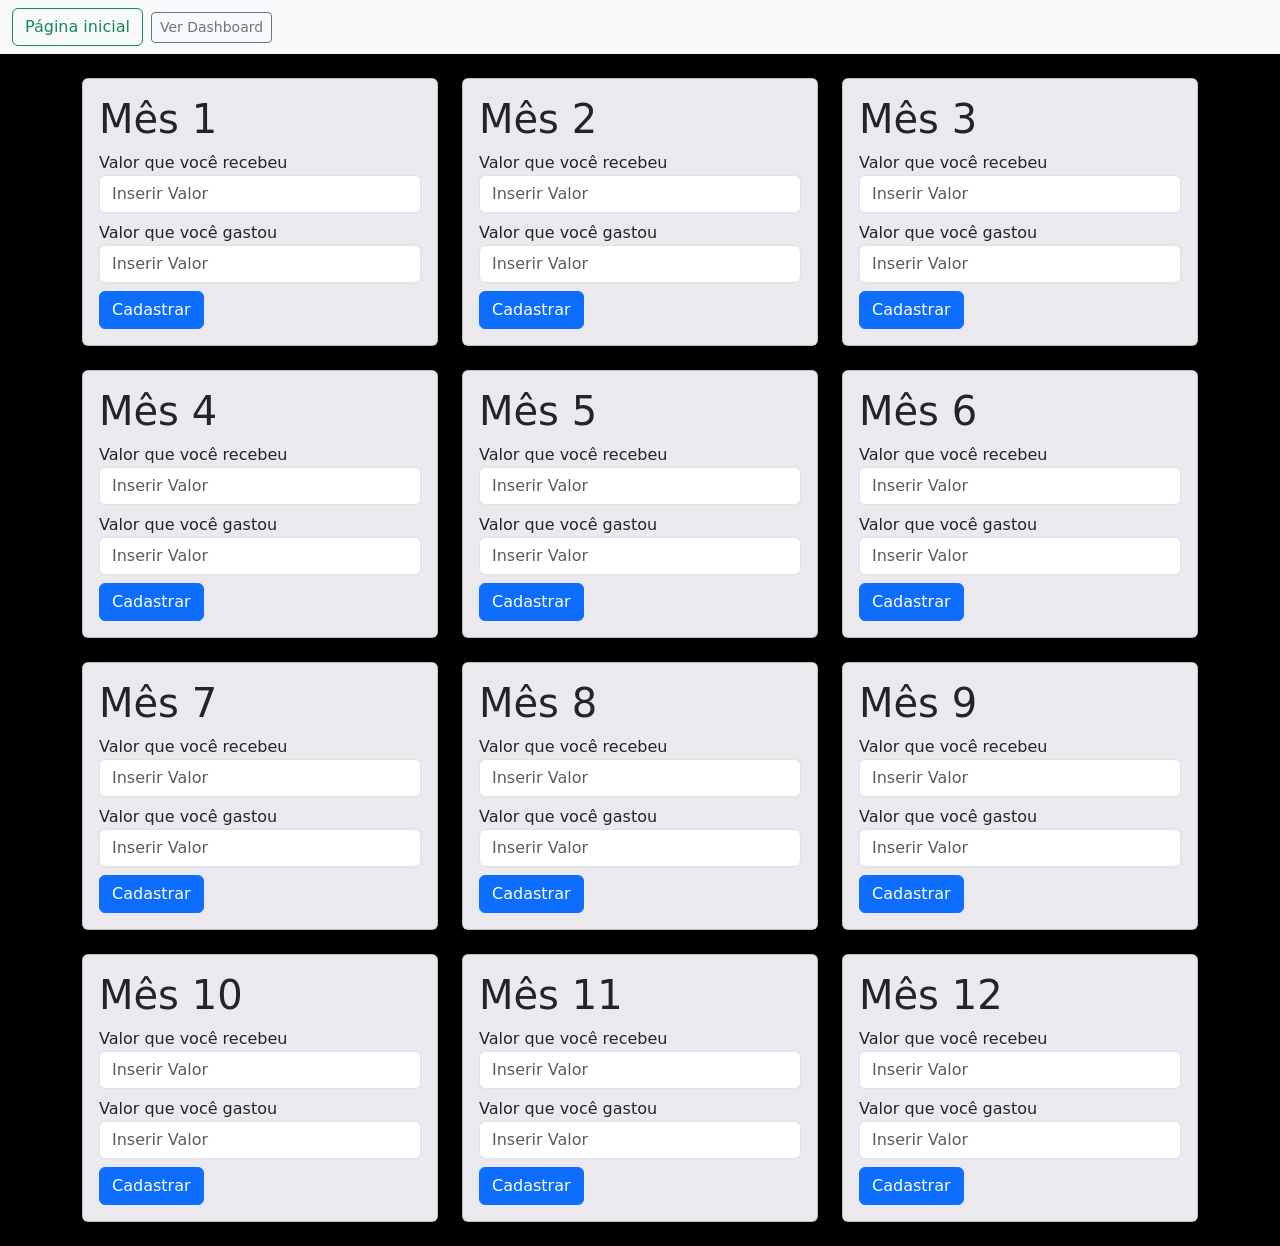
<file: Dashboard Financeiro/index.html>
<!DOCTYPE html>
<html lang="en">
<head>
    <meta charset="UTF-8">
    <meta name="viewport" content="width=device-width, initial-scale=1.0">
    <title>Inicio</title>
    <link href="https://cdn.jsdelivr.net/npm/bootstrap@5.0.2/dist/css/bootstrap.min.css" rel="stylesheet" integrity="sha384-EVSTQN3/azprG1Anm3QDgpJLIm9Nao0Yz1ztcQTwFspd3yD65VohhpuuCOmLASjC" crossorigin="anonymous">
    <script src="script.js"></script>
    <link rel="stylesheet" href="style.css">    
</head>
<body>
    <nav class="navbar navbar-light bg-light">
        <form class="container-fluid justify-content-start">
          <button class="btn btn-outline-success me-2" type="button">Página inicial</button>
          <a href="dashboard.php" class="btn btn-sm btn-outline-secondary">Ver Dashboard</a>
        </form>
    </nav>

    <div class="container mt-4">
        <div class="row">
            <div class="col-md-4 mb-4">
                <div class="card">
                    <div class="card-body">
                        <h1>Mês 1</h1>
                        <form action="Inserir.php">
                            <p1>Valor que você recebeu</p1>
                            <input type="text" id="sal1" name="sal1" placeholder="Inserir Valor" class="form-control mb-2">
                            <p1>Valor que você gastou</p1>
                            <input type="text" id="con1" name="con1" placeholder="Inserir Valor" class="form-control mb-2">
                            <button class="btn btn-primary" onclick="mes1()">Cadastrar</button>
                        </form>
                    </div>
                </div>
            </div>

            <div class="col-md-4 mb-4">
                <div class="card">
                    <div class="card-body">
                        <h1>Mês 2</h1>
                        <form action="Inserir.php">
                            <p1>Valor que você recebeu</p1>
                            <input type="text" id="sal2" name="sal2" placeholder="Inserir Valor" class="form-control mb-2">
                            <p1>Valor que você gastou</p1>
                            <input type="text" id="con2" name="con2" placeholder="Inserir Valor" class="form-control mb-2">
                            <button class="btn btn-primary" onclick="mes2()">Cadastrar</button>
                        </form>
                    </div>
                </div>
            </div>

            <div class="col-md-4 mb-4">
                <div class="card">
                    <div class="card-body">
                        <h1>Mês 3</h1>
                        <form action="Inserir.php">
                            <p1>Valor que você recebeu</p1>
                            <input type="text" id="sal3" name="sal3" placeholder="Inserir Valor" class="form-control mb-2">
                            <p1>Valor que você gastou</p1>
                            <input type="text" id="con3" name="con3" placeholder="Inserir Valor" class="form-control mb-2">
                            <button class="btn btn-primary" onclick="mes3()">Cadastrar</button>
                        </form>
                    </div>
                </div>
            </div>

            <div class="col-md-4 mb-4">
                <div class="card">
                    <div class="card-body">
                        <h1>Mês 4</h1>
                        <form action="Inserir.php"
                            <p1>Valor que você recebeu</p1>
                            <input type="text" id="sal4" name="sal4" placeholder="Inserir Valor" class="form-control mb-2">
                            <p1>Valor que você gastou</p1>
                            <input type="text" id="con4" name="con4" placeholder="Inserir Valor" class="form-control mb-2">
                            <button class="btn btn-primary" onclick="mes4()">Cadastrar</button>
                        </form>
                    </div>
                </div>
            </div>

            <div class="col-md-4 mb-4">
                <div class="card">
                    <div class="card-body">
                        <h1>Mês 5</h1>
                        <form action="Inserir.php">
                            <p1>Valor que você recebeu</p1>
                            <input type="text" id="sal5" name="sal5" placeholder="Inserir Valor" class="form-control mb-2">
                            <p1>Valor que você gastou</p1>
                            <input type="text" id="con5" name="con5" placeholder="Inserir Valor" class="form-control mb-2">
                            <button class="btn btn-primary" onclick="mes5()">Cadastrar</button>
                        </form>
                    </div>
                </div>
            </div>

            <div class="col-md-4 mb-4">
                <div class="card">
                    <div class="card-body">
                        <h1>Mês 6</h1>
                        <form action="Inserir.php">
                            <p1>Valor que você recebeu</p1>
                            <input type="text" id="sal6" name="sal6" placeholder="Inserir Valor" class="form-control mb-2">
                            <p1>Valor que você gastou</p1>
                            <input type="text" id="con6" name="con6" placeholder="Inserir Valor" class="form-control mb-2">
                            <button class="btn btn-primary" onclick="mes6()">Cadastrar</button>
                        </form>
                    </div>
                </div>
            </div>

            <div class="col-md-4 mb-4">
                <div class="card">
                    <div class="card-body">
                        <h1>Mês 7</h1>
                        <form action="Inserir.php">
                            <p1>Valor que você recebeu</p1>
                            <input type="text" id="sal7" name="sal7" placeholder="Inserir Valor" class="form-control mb-2">
                            <p1>Valor que você gastou</p1>
                            <input type="text" id="con7" name="con7" placeholder="Inserir Valor" class="form-control mb-2">
                            <button class="btn btn-primary" onclick="mes7()">Cadastrar</button>
                        </form>
                    </div>
                </div>
            </div>

            <div class="col-md-4 mb-4">
                <div class="card">
                    <div class="card-body">
                        <h1>Mês 8</h1>
                        <form action="Inserir.php">
                            <p1>Valor que você recebeu</p1>
                            <input type="text" id="sal8" name="sal8" placeholder="Inserir Valor" class="form-control mb-2">
                            <p1>Valor que você gastou</p1>
                            <input type="text" id="con8" name="con8" placeholder="Inserir Valor" class="form-control mb-2">
                            <button class="btn btn-primary" onclick="mes8()">Cadastrar</button>
                        </form>
                    </div>
                </div>
            </div>

            <div class="col-md-4 mb-4">
                <div class="card">
                    <div class="card-body">
                        <h1>Mês 9</h1>
                        <form action="Inserir.php">
                            <p1>Valor que você recebeu</p1>
                            <input type="text" id="sal9" name="sal9" placeholder="Inserir Valor" class="form-control mb-2">
                            <p1>Valor que você gastou</p1>
                            <input type="text" id="con9" name="con9" placeholder="Inserir Valor" class="form-control mb-2">
                            <button class="btn btn-primary" onclick="mes9()">Cadastrar</button>
                        </form>
                    </div>
                </div>
            </div>

            <div class="col-md-4 mb-4">
                <div class="card">
                    <div class="card-body">
                        <h1>Mês 10</h1>
                        <form action="Inserir.php">
                            <p1>Valor que você recebeu</p1>
                            <input type="text" id="sal10" name="sal10" placeholder="Inserir Valor" class="form-control mb-2">
                            <p1>Valor que você gastou</p1>
                            <input type="text" id="con10" name="con10" placeholder="Inserir Valor" class="form-control mb-2">
                            <button class="btn btn-primary" onclick="mes10()">Cadastrar</button>
                        </form>
                    </div>
                </div>
            </div>

            <div class="col-md-4 mb-4">
                <div class="card">
                    <div class="card-body">
                        <h1>Mês 11</h1>
                        <form action="Inserir.php">
                            <p1>Valor que você recebeu</p1>
                            <input type="text" id="sal11" name="sal11" placeholder="Inserir Valor" class="form-control mb-2">
                            <p1>Valor que você gastou</p1>
                            <input type="text" id="con11" name="con11" placeholder="Inserir Valor" class="form-control mb-2">
                            <button class="btn btn-primary" onclick="mes11()">Cadastrar</button>
                        </form>
                    </div>
                </div>
            </div>

            <div class="col-md-4 mb-4">
                <div class="card">
                    <div class="card-body">
                        <h1>Mês 12</h1>
                        <form action="Inserir.php">
                            <p1>Valor que você recebeu</p1>
                            <input type="text" id="sal12" name="sal12" placeholder="Inserir Valor" class="form-control mb-2">
                            <p1>Valor que você gastou</p1>
                            <input type="text" id="con12" name="con12" placeholder="Inserir Valor" class="form-control mb-2">
                            <button class="btn btn-primary" onclick="mes12()">Cadastrar</button>
                        </form>
                    </div>
                </div>
            </div>
        </div>
    </div>
</body>
</html>
</file>
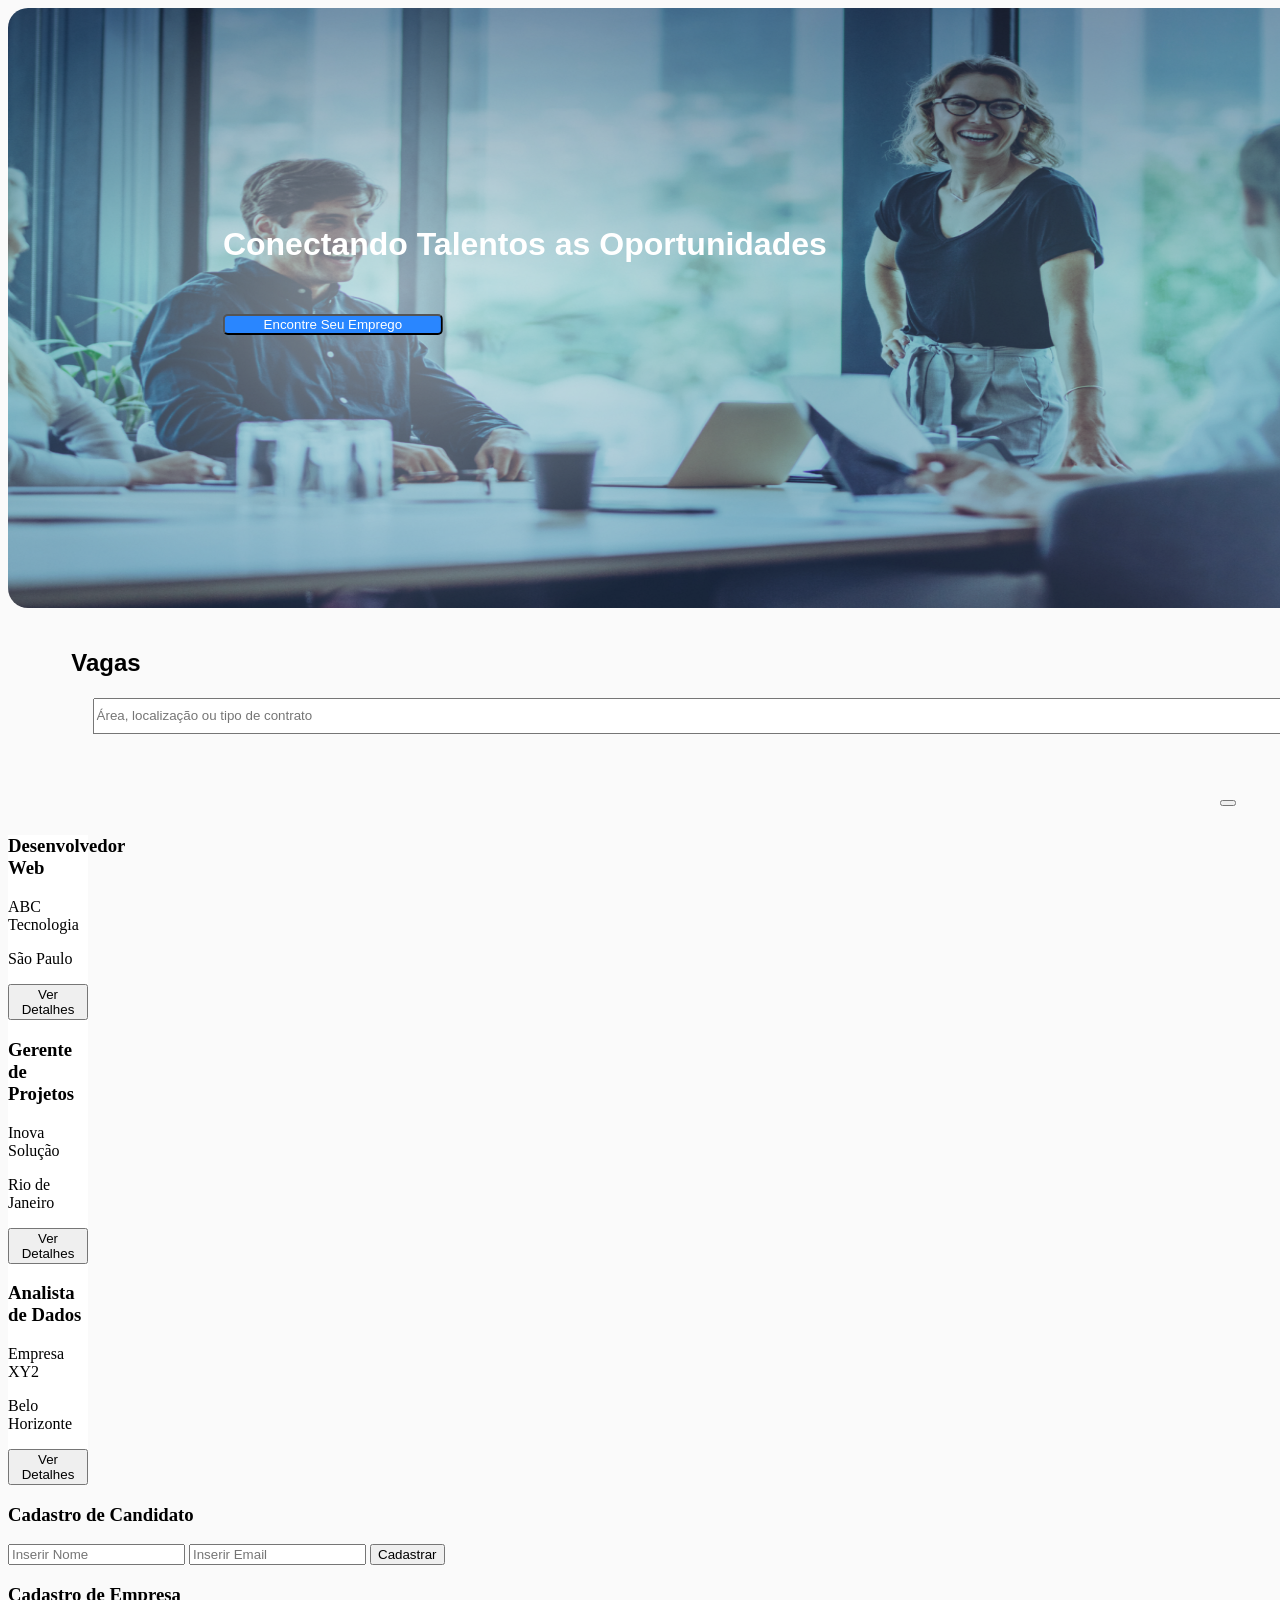
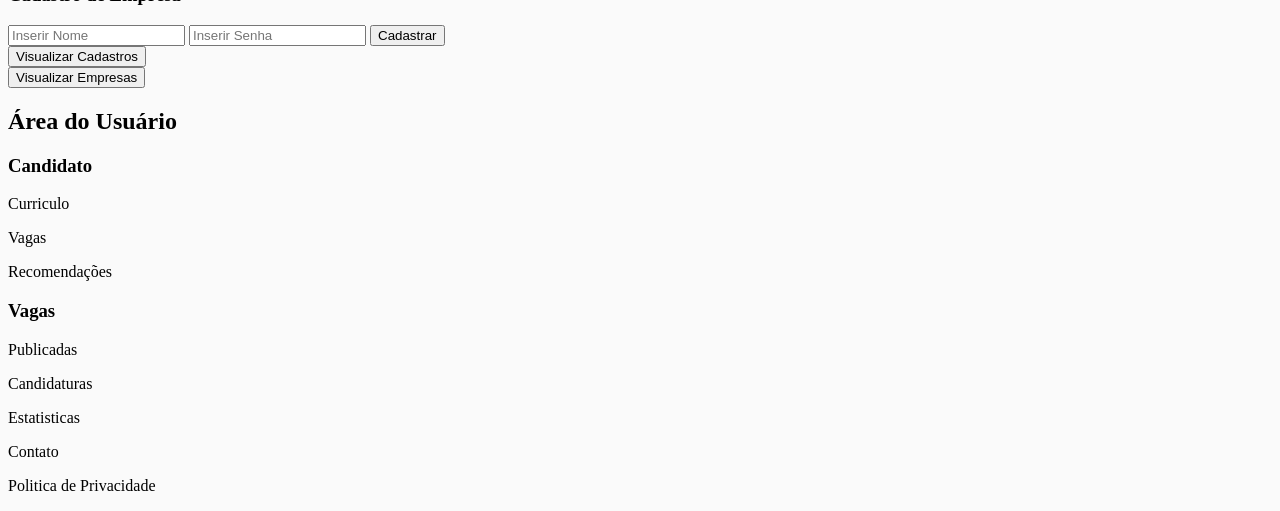
<file: EmpresaTech/index.html>
<!DOCTYPE html>
<html lang="en">
<head>
    <meta charset="UTF-8">
    <meta name="viewport" content="width=device-width, initial-scale=1.0">
    <title>EmpresaTech</title>
    <link rel="stylesheet" href="css/style.css">
    <script src="js/script.js"></script>
</head>
<body>
    <div class="box">
        <img src="img/empresa.png" alt="">
        <div class="text"><h1>Conectando Talentos as Oportunidades</h1></div>
        <div class="button"><button>Encontre Seu Emprego</button></div>
    </div>
    
    <div class="pesquisa">
        <h2>Vagas</h2>
        <input type="text" placeholder="Área, localização ou tipo de contrato">
        <button></button>
    </div>

    <div class="conteiners">
        <div class="cont"> 
            <h3>Desenvolvedor Web</h3>
            <p>ABC Tecnologia</p>
            <p>São Paulo</p>
            <button>Ver Detalhes</button>
        </div>
        <div class="cont"> 
            <h3>Gerente de Projetos</h3>
            <p>Inova Solução</p>
            <p>Rio de Janeiro</p>
            <button>Ver Detalhes</button>
        </div>
        <div class="cont"> 
            <h3>Analista de Dados</h3>
            <p>Empresa XY2</p>
            <p>Belo Horizonte</p>
            <button>Ver Detalhes</button>
        </div>
    </div>

    <div class="cadastros">
        <form action="php/cadastrar.php" method="POST">
            <h3>Cadastro de Candidato</h3>
            <input type="text" name="nome" placeholder="Inserir Nome">
            <input type="email" name="email" placeholder="Inserir Email">
            <button onclick="usuario()">Cadastrar</button>
        </form>
        
            <h3>Cadastro de Empresa</h3>
            <input type="text" name="nome" placeholder="Inserir Nome">
            <input type="password" name="senha" placeholder="Inserir Senha">
            <button onclick="empresa()">Cadastrar</button>
        </form>
        
        <form action="php/dashboard.php" method="POST"></form>
        <button onclick="dash()">Visualizar Cadastros</button>
        </form>

        <form action="php/dashboard2.php" method="POST"></form>
        <button onclick="dash2()">Visualizar Empresas</button>
    </form>


    </div>

    <div class="user">
        <h2>Área do Usuário</h2>
        <div class="User">
            <h3>Candidato</h3>
            <p>Curriculo</p>
            <p>Vagas</p>
            <p>Recomendações</p>
        </div>
        <div class="Publi">
            <h3>Vagas</h3>
            <p>Publicadas</p>
            <p>Candidaturas</p>
            <p>Estatisticas</p>
        </div>
    </div>

    <div class="rodape">
        <p>Contato</p>
        <p>Politica de Privacidade</p>
    </div>
</body>
</html>
</file>
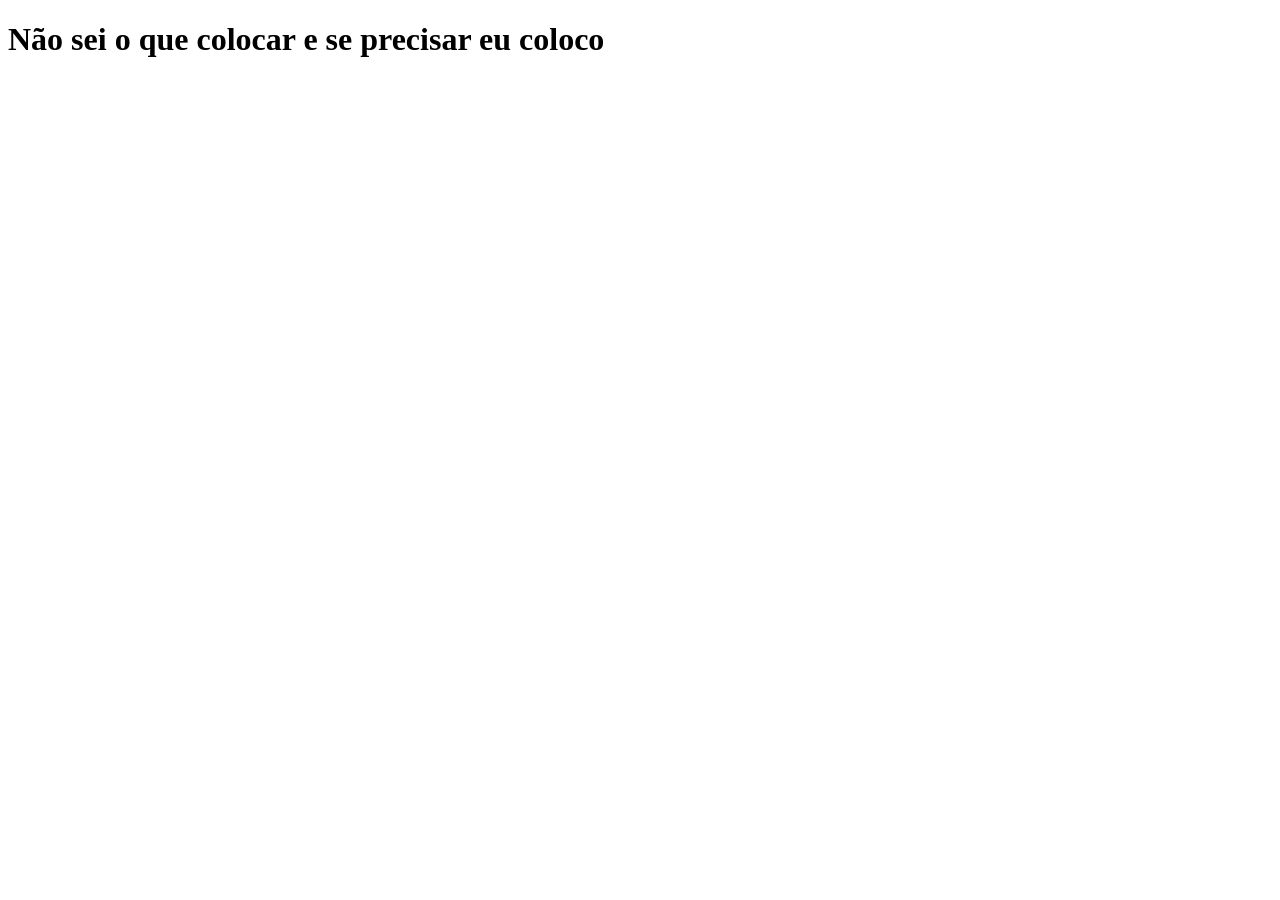
<file: BootstrapAtividade/criar.html>
<!DOCTYPE html>
<html lang="en">
<head>
    <meta charset="UTF-8">
    <meta name="viewport" content="width=device-width, initial-scale=1.0">
    <title>Document</title>
</head>
<body>
    <h1>Não sei o que colocar e se precisar eu coloco</h1>
</body>
</html>
</file>
<file: Dashboard Financeiro/style.css>
body{
    background-color:  #000000;
}

.card{
    background-color: #ebe8ee;
}
</file>
<file: EmpresaTech/css/style.css>
body{
    background-color: rgba(250, 250, 250, 0.9)
}

.box{
position: relative;
z-index: 2;
}
.box img{
    width: 1505px;
    height: 600px;
    border-radius: 20px;
}
.box button{
    background-color: rgb(41, 134, 255);
    border-radius: 5px;
    color:white;
    font-family: 'Franklin Gothic Medium', 'Arial Narrow', Arial, sans-serif;
    width: 220px;
 }
 .text{
    transform: translate(17%,-1100%);
    color: rgb(255, 255, 255);
    font-family: 'Gill Sans', 'Gill Sans MT', Calibri, 'Trebuchet MS', sans-serif;
 }
 .button{
    transform: translate(17%, -1800%);
 }
.pesquisa{
    position: relative;
    z-index: 2;
}
.pesquisa h2{
    transform: translate(5%, -300%);
    font-family: 'Gill Sans', 'Gill Sans MT', Calibri, 'Trebuchet MS', sans-serif;
}
.pesquisa input{
    width: 1200px;
    height: 30px;
    transform: translate(7%, -230%);
}
.conteiners{
width: 80px;
background-color: rgb(255, 255, 255);
}

.cont{
width: 80px;
background-color: rgba(255, 255, 255);
}

.cadastros{

}

.user{

}

.publi{

}

.rodape{

}

.container1{

}

.container2{
    background-color: rgba(rgb(121, 121, 121));
    border-radius: 8px;
    width: 100px;
    height: 100px;
}
</file>
